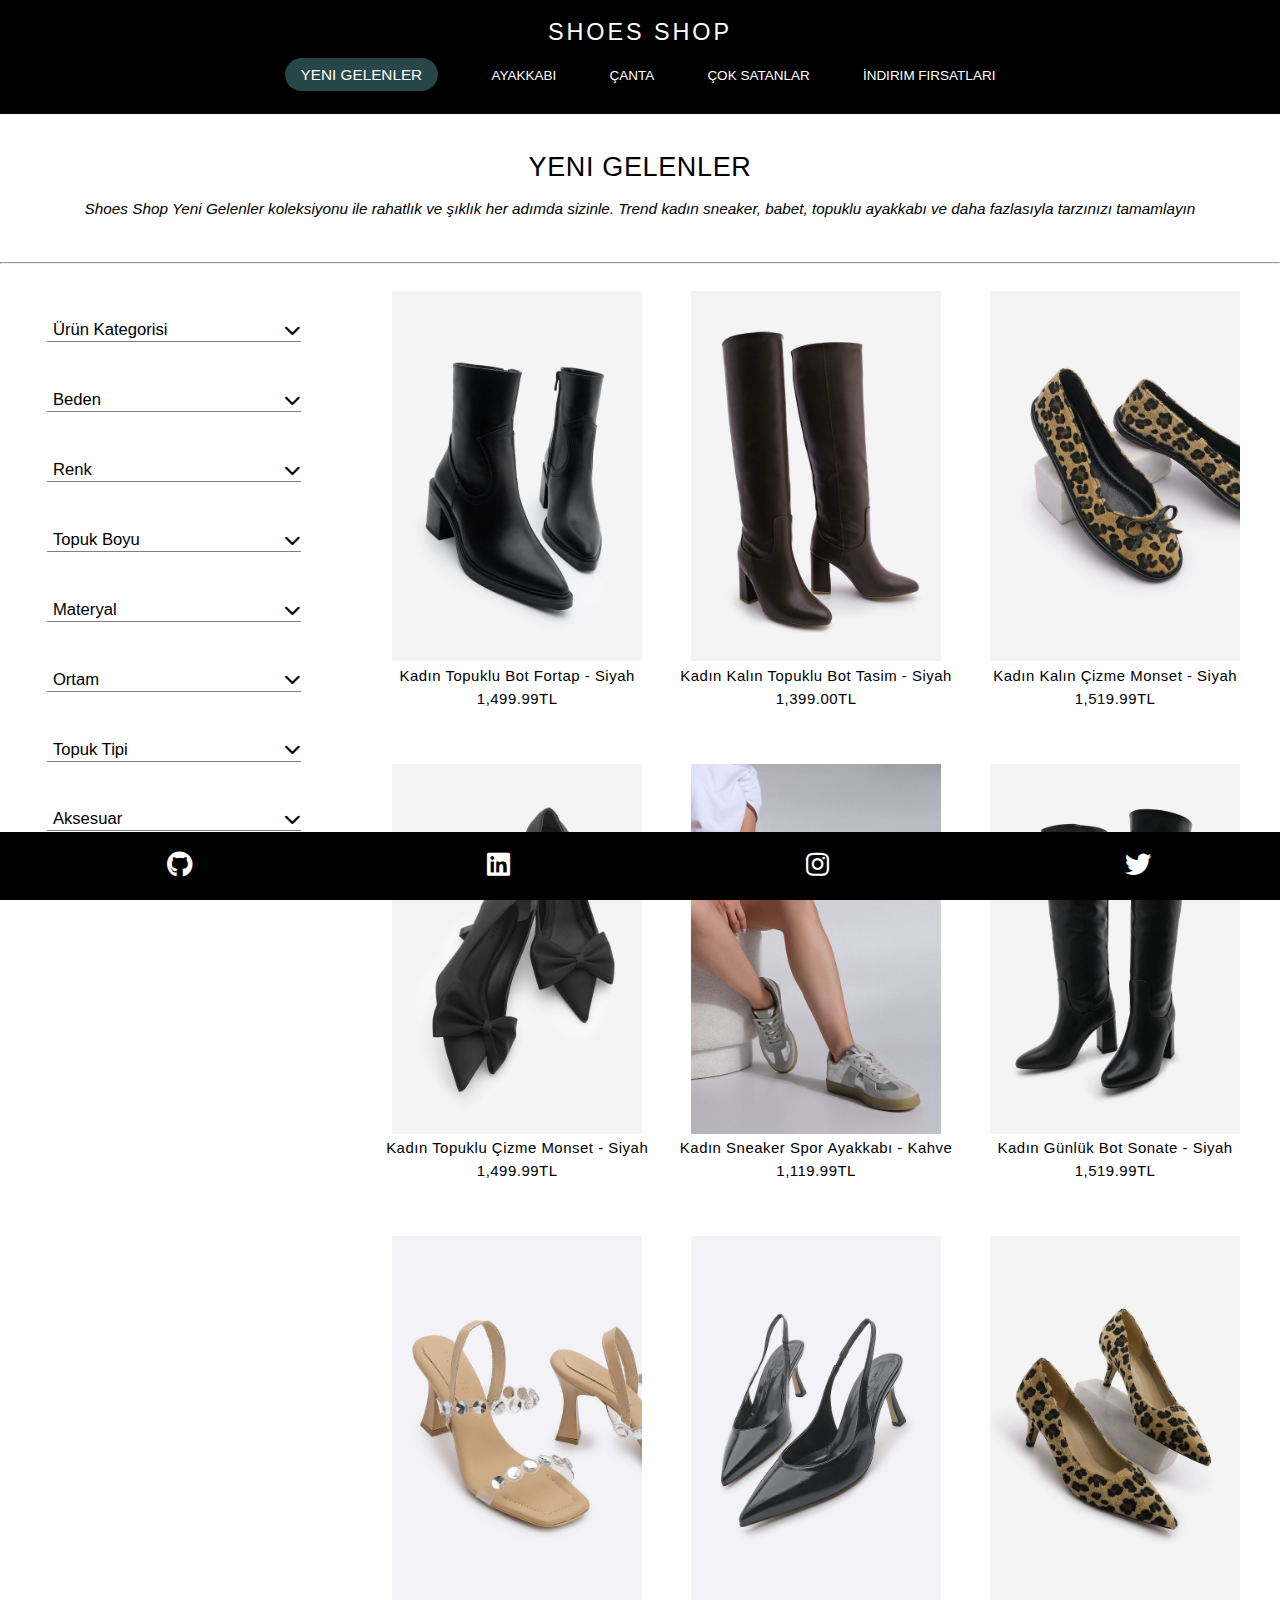
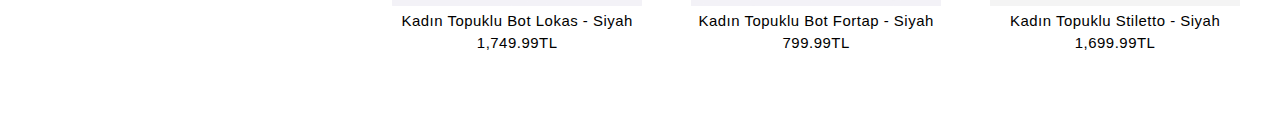
<file: index.html>
<!DOCTYPE html>
<html lang="en">

<head>
    <meta charset="UTF-8">
    <meta name="viewport" content="width=device-width, initial-scale=1.0">
    <link rel="stylesheet" href="style.css">
    <link rel="stylesheet" href="https://cdnjs.cloudflare.com/ajax/libs/font-awesome/6.4.0/css/all.min.css" />
    <title>Shoes Shop</title>
</head>


<body>
    <!-- başlık kısmı -->
    <header>
        <div id="title">
            <span class="shoesShop">
                Shoes Shop
            </span>
        </div>


        <!-- linkler -->
        <nav id="nav">
            <div class="nav-bar" style="width: 100%;">
                <p><a onclick="redirectPage(this)" class="link" href="index.html" data-title="Yeni Gelenler"
                        data-content=" Shoes Shop Yeni Gelenler koleksiyonu ile rahatlık ve şıklık her adımda sizinle. Trend
                        kadın sneaker, babet, topuklu ayakkabı ve daha fazlasıyla tarzınızı tamamlayın">Yeni
                        Gelenler</a></p>
                <p><a class="link" href="ayakkabi.html" data-title="Ayakkabı"
                        data-content="Shoes Shop Ayakkabı kategorisindeki tüm ürünlerle tarzınızı yansıtın. Kadınlar için trend, rahat ve şık seçenekler sunuyoruz. Her adımda fark yaratın!">Ayakkabı</a>
                </p>
                <p><a class="link" href="canta.html" data-title="Çanta"
                        data-content="Shoes Shop Çanta Koleksiyonu, kadınlar için şıklık ve işlevsellik sunar. Modern, geniş iç hacimli omuz ve el çantalarıyla tarzınızı tamamlayın.">Çanta</a>
                </p>
                <p><a class="link" href="cok-satanlar.html" data-title="Çok Satanlar"
                        data-content="Shoes Shop Çok Satanlar kategorisi ile stil sahibi ve rahat ayakkabıları keşfedin. En popüler modellerimizle modanın nabzını tutun, her adımda şıklık ve konforu yakalayın.">Çok
                        Satanlar</a></p>
                <p><a class="link" href="indirim-firsatlari.html" data-title="Indirim Fırsatları"
                        data-content="Shoes Shop İndirim Fırsatları ile modaya uygun ayakkabıları cazip fiyatlarla keşfedin. Şıklık ve konforu uygun fiyatlarla yakalayın">İndirim
                        Fırsatları</a></p>
            </div>
        </nav>
    </header>

    <!-- sayfa bilgileri -->
    <div id="info">
        <span class="getInfo">YENİ GELENLER</span>
        <p class="infoContent"><i> Shoes Shop Yeni Gelenler koleksiyonu ile rahatlık ve şıklık her adımda sizinle. Trend
                kadın sneaker, babet, topuklu ayakkabı ve daha fazlasıyla tarzınızı tamamlayın.</i></p>

    </div>

    <br>
    <hr>

    <!-- filtreleme -->
    <div class="filter">
        <div class="filterMenu">
            <button onclick="toggleDropdown('filterContent1')">Ürün Kategorisi <i style="cursor: pointer;"
                    class="fa-solid fa-chevron-down"></i></button>
            <div id="filterContent1" class="filter-content">
                <label>
                    <input type="radio" name="filter" value="option1">ABİYE AYAKKABI
                </label><br>
                <label>
                    <input type="radio" name="filter" value="option2">EL ÇANTASI
                </label><br>
                <label>
                    <input type="radio" name="filter" value="option3">GÜNLÜK ÇİZME
                </label><br>
                <label>
                    <input type="radio" name="filter" value="option4">GÜNLÜK BOT
                </label><br>
                <label>
                    <input type="radio" name="filter" value="option5">KAR TOPU
                </label><br>
                <label>
                    <input type="radio" name="filter" value="option6">TOPUKLU BOT
                </label><br>
            </div>
        </div>

        <div class="filterMenu">
            <button onclick="toggleDropdown('filterContent2')">Beden <i style="cursor: pointer;"
                    class="fa-solid fa-chevron-down"></i></button>
            <div id="filterContent2" class="filter-content">
                <label>
                    <input type="radio" name="filter" value="option1">35
                </label><br>
                <label>
                    <input type="radio" name="filter" value="option2">36
                </label><br>
                <label>
                    <input type="radio" name="filter" value="option3">37
                </label><br>
                <label>
                    <input type="radio" name="filter" value="option4">38
                </label><br>
                <label>
                    <input type="radio" name="filter" value="option5">39
                </label><br>
                <label>
                    <input type="radio" name="filter" value="option6">40
                </label><br>
            </div>
        </div>

        <div class="filterMenu">
            <button onclick="toggleDropdown('filterContent3')">Renk <i style="cursor: pointer;"
                    class="fa-solid fa-chevron-down"></i></button>
            <div id="filterContent3" class="filter-content">
                <label>
                    <input type="radio" name="filter" value="option1">SİYAH
                </label><br>
                <label>
                    <input type="radio" name="filter" value="option2">BEYAZ
                </label><br>
                <label>
                    <input type="radio" name="filter" value="option3">KIRMIZI
                </label><br>
                <label>
                    <input type="radio" name="filter" value="option4">KAHVE
                </label><br>
                <label>
                    <input type="radio" name="filter" value="option5">MAVİ
                </label><br>
                <label>
                    <input type="radio" name="filter" value="option6">MOR
                </label><br>
            </div>
        </div>

        <div class="filterMenu">
            <button onclick="toggleDropdown('filterContent4')">Topuk Boyu <i style="cursor: pointer;"
                    class="fa-solid fa-chevron-down"></i></button>
            <div id="filterContent4" class="filter-content">
                <label>
                    <input type="radio" name="filter" value="option1">1 cm
                </label><br>
                <label>
                    <input type="radio" name="filter" value="option2">2 cm
                </label><br>
                <label>
                    <input type="radio" name="filter" value="option3">3 cm
                </label><br>
                <label>
                    <input type="radio" name="filter" value="option4">4 cm
                </label><br>
                <label>
                    <input type="radio" name="filter" value="option5">7 cm
                </label><br>
                <label>
                    <input type="radio" name="filter" value="option6">12 cm
                </label><br>
            </div>
        </div>

        <div class="filterMenu">
            <button onclick="toggleDropdown('filterContent5')">Materyal <i style="cursor: pointer;"
                    class="fa-solid fa-chevron-down"></i></button>
            <div id="filterContent5" class="filter-content">
                <label>
                    <input type="radio" name="filter" value="option1">% 100 Deri
                </label><br>
                <label>
                    <input type="radio" name="filter" value="option2">Hasır
                </label><br>
                <label>
                    <input type="radio" name="filter" value="option3">Keten
                </label><br>
                <label>
                    <input type="radio" name="filter" value="option4">Poliüretan
                </label><br>
                <label>
                    <input type="radio" name="filter" value="option5">Tekstil
                </label><br>
            </div>
        </div>

        <div class="filterMenu">
            <button onclick="toggleDropdown('filterContent6')">Ortam <i style="cursor: pointer;"
                    class="fa-solid fa-chevron-down"></i></button>
            <div id="filterContent6" class="filter-content">
                <label>
                    <input type="radio" name="filter" value="option1">Parti
                </label><br>
                <label>
                    <input type="radio" name="filter" value="option2">Günlük
                </label><br>
                <label>
                    <input type="radio" name="filter" value="option4">Yürüyüş
                </label><br>
            </div>
        </div>

        <div class="filterMenu">
            <button onclick="toggleDropdown('filterContent7')">Topuk Tipi <i style="cursor: pointer;"
                    class="fa-solid fa-chevron-down"></i></button>
            <div id="filterContent7" class="filter-content">
                <label>
                    <input type="radio" name="filter" value="option1">Düz Topuk
                </label><br>
                <label>
                    <input type="radio" name="filter" value="option2">İnce Topuk
                </label><br>
                <label>
                    <input type="radio" name="filter" value="option3">Kalın Topuk
                </label><br>
                <label>
                    <input type="radio" name="filter" value="option4">Orta Topuk
                </label><br>
            </div>
        </div>
        <div class="filterMenu">
            <button onclick="toggleDropdown('filterContent8')">Aksesuar <i style="cursor: pointer;"
                    class="fa-solid fa-chevron-down"></i></button>
            <div id="filterContent8" class="filter-content">
                <label>
                    <input type="radio" name="filter" value="option1">Tokalı
                </label><br>
                <label>
                    <input type="radio" name="filter" value="option2">Tokasız
                </label><br>
            </div>
        </div>
    </div>

    <!-- ürünler -->
    <section id="products" class="products">

        <div class="product">
            <img class="image" style="width: 250px; height: 370px; "
                src="img/1.seçenek/marjin-kadin-dikis-detayli-yandan-fermuarli-topuklu-bot-fortap_1.jpg" alt="ürün1">
            <span class="pro-name">Kadın Topuklu Bot Fortap - Siyah</span>
            <span class="pro-price">1,499.99TL</span>
        </div>

        <div class="product">
            <img class="image" style="width: 250px; height: 370px; "
                src="img/2.seçenek/marjin-kadin-kalin-topuk-fermuarsiz-topuklu-bot-monset_1_9fc5d0cf-ed28-4226-a8c6-2acabb49b93b (1).jpg"
                alt="ürün1">

            <span class="pro-name">Kadın Kalın Topuklu Bot Tasim - Siyah</span>
            <span class="pro-price">1,399.00TL</span>
        </div>

        <div class="product">
            <img class="image" style="width: 250px; height: 370px; "
                src="img/3.seçenek/marjin-kadin-fiyonk-detayli-katlanabilir-babet-linsar_1_d740d358-479b-4ec4-abf9-6407b2b35b8a.jpg"
                alt="ürün1">
            <span class="pro-name">Kadın Kalın Çizme Monset - Siyah</span>
            <span class="pro-price">1,519.99TL</span>
        </div>

        <div class="product">
            <img class="image" style="width: 250px; height: 370px; " src="img/4.seçenek/3703667064145-1.jpg"
                alt="ürün1">

            <span class="pro-name">Kadın Topuklu Çizme Monset - Siyah</span>
            <span class="pro-price">1,499.99TL</span>
        </div>

        <div class="product">
            <img class="image" style="width: 250px; height: 370px; "
                src="img/5.seçenek/marjin-kadin-sneaker-kontrast-tabanli-retro-spor-ayakkabi-lorves_2.jpg" alt="ürün1">
            <span class="pro-name">Kadın Sneaker Spor Ayakkabı - Kahve</span>
            <span class="pro-price">1,119.99TL</span>
        </div>

        <div class="product">
            <img class="image" style="width: 250px; height: 370px; "
                src="img/6.seçenek/marjin-kadin-kalin-topuk-fermuarsiz-topuklu-bot-monset_1.jpg" alt="ürün1">
            <span class="pro-name">Kadın Günlük Bot Sonate - Siyah</span>
            <span class="pro-price">1,519.99TL</span>
        </div>

        <div class="product">
            <img class="image" style="width: 250px; height: 370px; "
                src="img/7.seçenek/marjin-kadin-kut-burunlu-tasli-bantli-abiye-topuklu-ayakkabi-pakra_1_724f42b8-03fd-434a-834b-5e1ea471a3ac.jpg"
                alt="ürün1">
            <span class="pro-name">Kadın Topuklu Bot Lokas - Siyah</span>
            <span class="pro-price">1,749.99TL</span>
        </div>

        <div class="product">
            <img class="image" style="width: 250px; height: 370px; "
                src="img/8.seçenek/marjin-kadin-sivri-burun-arkasi-acik-topuklu-stiletto-kavter_1_8d7cd2a5-d8e9-4796-8c7d-aaeaf1b8f31c.jpg"
                alt="ürün1">
            <span class="pro-name">Kadın Topuklu Bot Fortap - Siyah</span>
            <span class="pro-price">799.99TL</span>
        </div>

        <div class="product">
            <img class="image" style="width: 250px; height: 370px; "
                src="img/9.seçenek/524533-kadin-stiletto-topuklu-ayakkabi-loresta-leopar-renk-marjin-kadin-stiletto-sivri-burun-ince-topuklu-ayakkabi-loresta-1.jpg">
            <span class="pro-name">Kadın Topuklu Stiletto - Siyah</span>
            <span class="pro-price">1,699.99TL</span>
        </div>


    </section>

    <footer class="footer">
        <span class="social">
            <a href="#"><i class="fa-brands fa-github"></i></a>
        </span>
        <span class="social">
            <a href="#"><i class="fa-brands fa-linkedin"></i></a>
        </span>
        <span class="social">
            <a href="#"><i class="fa-brands fa-instagram"></i></a>
        </span>
        <span class="social">
            <a href="#"><i class="fa-brands fa-twitter"></i></a>
        </span>
    </footer>




    <script src=" index.js">
    </script>
</body>

</html>
</file>
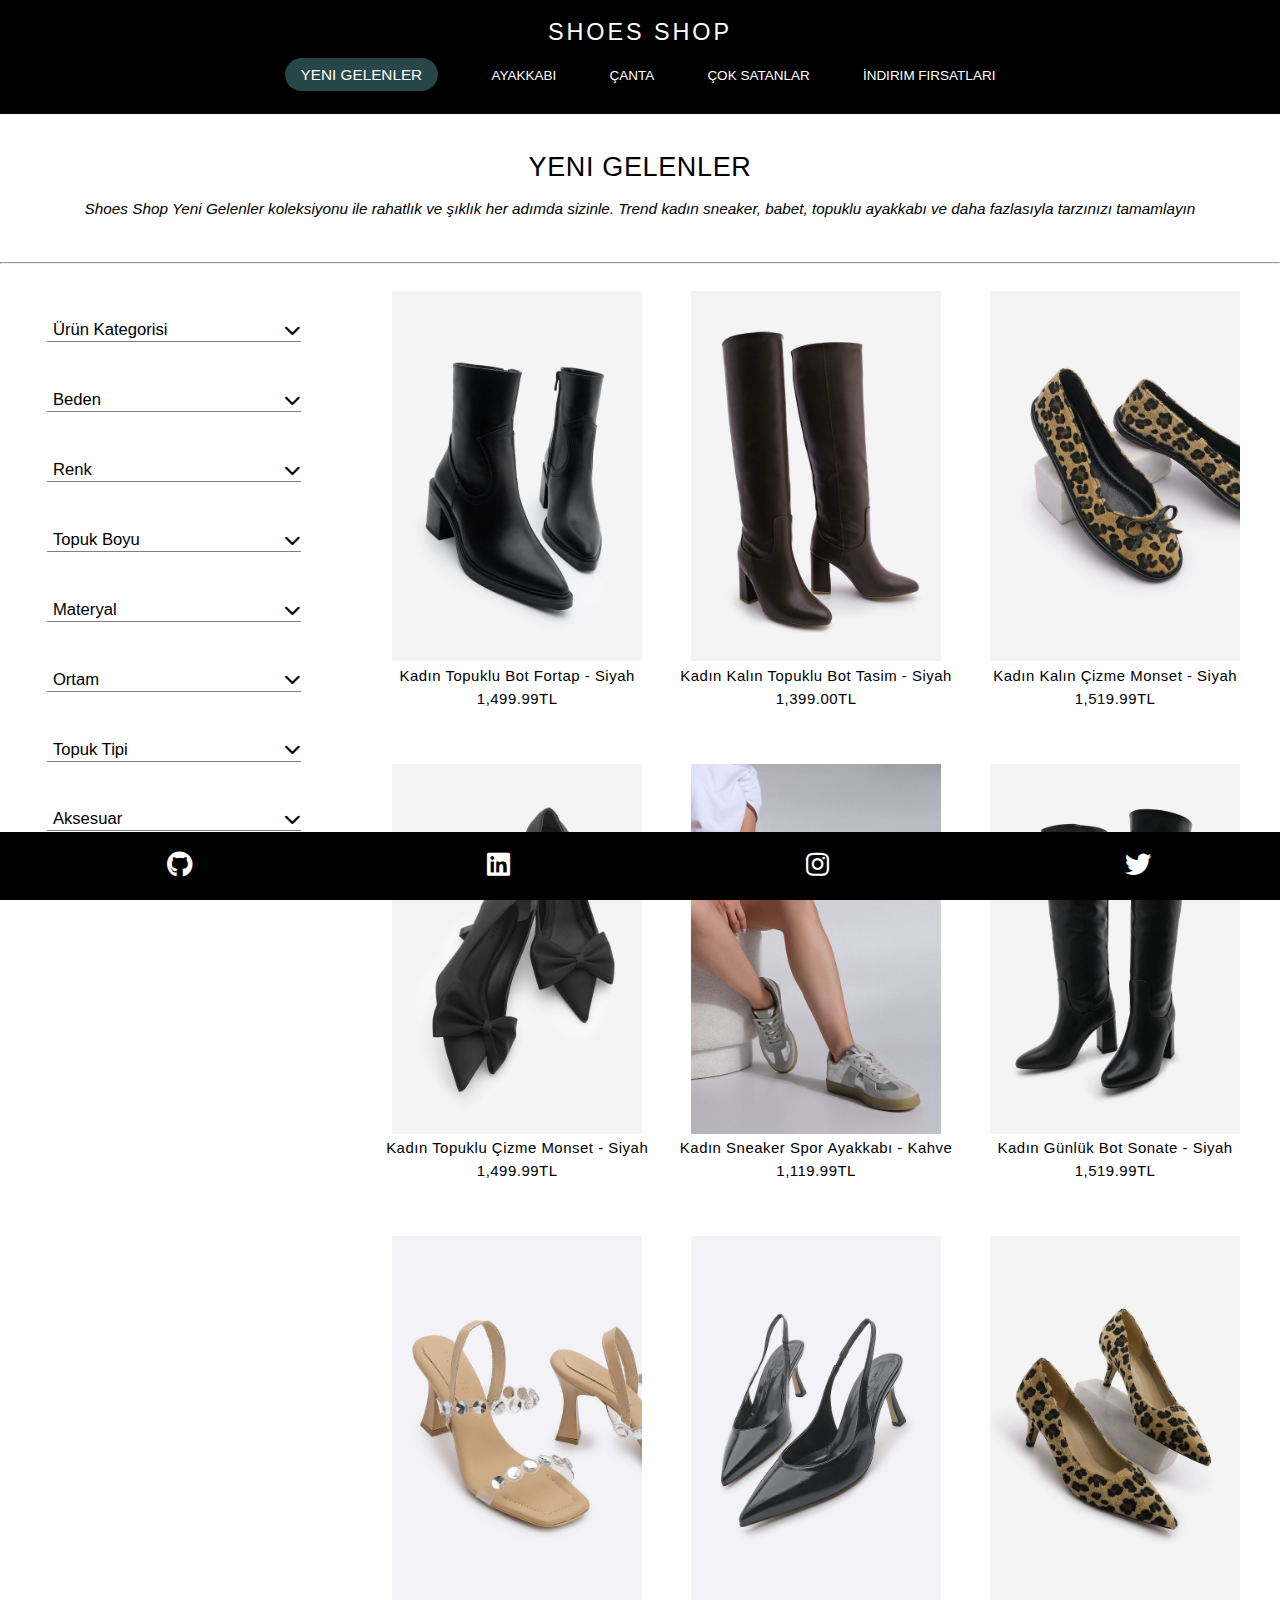
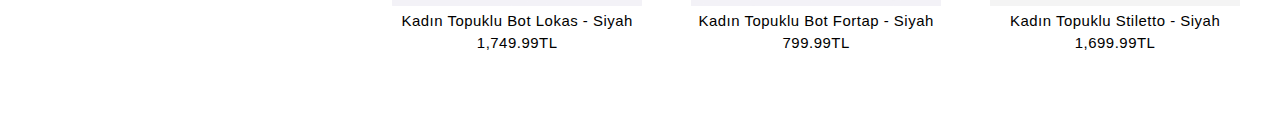
<file: ayakkabi.html>
<!DOCTYPE html>
<html lang="en">

<head>
    <meta charset="UTF-8">
    <meta name="viewport" content="width=device-width, initial-scale=1.0">
    <link rel="stylesheet" href="style.css">
    <link rel="stylesheet" href="https://cdnjs.cloudflare.com/ajax/libs/font-awesome/6.4.0/css/all.min.css" />
    <title>Shoes Shop</title>
</head>


<body>
    <!-- başlık kısmı -->
    <header>
        <div id="title">
            <span class="shoesShop">
                Shoes Shop
            </span>
        </div>


        <!-- linkler -->
        <nav id="nav">
            <div class="nav-bar" style="width: 100%;">
                <p><a class="link" href="index.html" data-title="Yeni Gelenler" data-content=" Shoes Shop Yeni Gelenler koleksiyonu ile rahatlık ve şıklık her adımda sizinle. Trend
                        kadın sneaker, babet, topuklu ayakkabı ve daha fazlasıyla tarzınızı tamamlayın">Yeni
                        Gelenler</a></p>
                <p><a onclick="redirectPage(this)" return="false" class="link" href="ayakkabi.html"
                        data-title="Ayakkabı"
                        data-content="Shoes Shop Ayakkabı kategorisindeki tüm ürünlerle tarzınızı yansıtın. Kadınlar için trend, rahat ve şık seçenekler sunuyoruz. Her adımda fark yaratın!">Ayakkabı</a>
                </p>
                <p><a class="link" href="canta.html" data-title="Çanta"
                        data-content="Shoes Shop Çanta Koleksiyonu, kadınlar için şıklık ve işlevsellik sunar. Modern, geniş iç hacimli omuz ve el çantalarıyla tarzınızı tamamlayın.">Çanta</a>
                </p>
                <p><a class="link" href="cok-satanlar.html" data-title="Çok Satanlar"
                        data-content="Shoes Shop Çok Satanlar kategorisi ile stil sahibi ve rahat ayakkabıları keşfedin. En popüler modellerimizle modanın nabzını tutun, her adımda şıklık ve konforu yakalayın.">Çok
                        Satanlar</a></p>
                <p><a class="link" href="indirim-firsatlari.html" data-title="Indirim Fırsatları"
                        data-content="Shoes Shop İndirim Fırsatları ile modaya uygun ayakkabıları cazip fiyatlarla keşfedin. Şıklık ve konforu uygun fiyatlarla yakalayın">İndirim
                        Fırsatları</a></p>
            </div>
        </nav>
    </header>

    <!-- sayfa bilgileri -->
    <div id="info">
        <span class="getInfo">YENİ GELENLER</span>
        <p class="infoContent"><i> Shoes Shop Yeni Gelenler koleksiyonu ile rahatlık ve şıklık her adımda sizinle. Trend
                kadın sneaker, babet, topuklu ayakkabı ve daha fazlasıyla tarzınızı tamamlayın.</i></p>

    </div>

    <br>
    <hr>

    <!-- filtreleme -->
    <div class="filter">
        <div class="filterMenu">
            <button onclick="toggleDropdown('filterContent1')">Ürün Kategorisi <i style="cursor: pointer;"
                    class="fa-solid fa-chevron-down"></i></button>
            <div id="filterContent1" class="filter-content">
                <label>
                    <input type="radio" name="filter" value="option1">ABİYE AYAKKABI
                </label><br>
                <label>
                    <input type="radio" name="filter" value="option2">EL ÇANTASI
                </label><br>
                <label>
                    <input type="radio" name="filter" value="option3">GÜNLÜK ÇİZME
                </label><br>
                <label>
                    <input type="radio" name="filter" value="option4">GÜNLÜK BOT
                </label><br>
                <label>
                    <input type="radio" name="filter" value="option5">KAR TOPU
                </label><br>
                <label>
                    <input type="radio" name="filter" value="option6">TOPUKLU BOT
                </label><br>
            </div>
        </div>

        <div class="filterMenu">
            <button onclick="toggleDropdown('filterContent2')">Beden <i style="cursor: pointer;"
                    class="fa-solid fa-chevron-down"></i></button>
            <div id="filterContent2" class="filter-content">
                <label>
                    <input type="radio" name="filter" value="option1">35
                </label><br>
                <label>
                    <input type="radio" name="filter" value="option2">36
                </label><br>
                <label>
                    <input type="radio" name="filter" value="option3">37
                </label><br>
                <label>
                    <input type="radio" name="filter" value="option4">38
                </label><br>
                <label>
                    <input type="radio" name="filter" value="option5">39
                </label><br>
                <label>
                    <input type="radio" name="filter" value="option6">40
                </label><br>
            </div>
        </div>

        <div class="filterMenu">
            <button onclick="toggleDropdown('filterContent3')">Renk <i style="cursor: pointer;"
                    class="fa-solid fa-chevron-down"></i></button>
            <div id="filterContent3" class="filter-content">
                <label>
                    <input type="radio" name="filter" value="option1">SİYAH
                </label><br>
                <label>
                    <input type="radio" name="filter" value="option2">BEYAZ
                </label><br>
                <label>
                    <input type="radio" name="filter" value="option3">KIRMIZI
                </label><br>
                <label>
                    <input type="radio" name="filter" value="option4">KAHVE
                </label><br>
                <label>
                    <input type="radio" name="filter" value="option5">MAVİ
                </label><br>
                <label>
                    <input type="radio" name="filter" value="option6">MOR
                </label><br>
            </div>
        </div>

        <div class="filterMenu">
            <button onclick="toggleDropdown('filterContent4')">Topuk Boyu <i style="cursor: pointer;"
                    class="fa-solid fa-chevron-down"></i></button>
            <div id="filterContent4" class="filter-content">
                <label>
                    <input type="radio" name="filter" value="option1">1 cm
                </label><br>
                <label>
                    <input type="radio" name="filter" value="option2">2 cm
                </label><br>
                <label>
                    <input type="radio" name="filter" value="option3">3 cm
                </label><br>
                <label>
                    <input type="radio" name="filter" value="option4">4 cm
                </label><br>
                <label>
                    <input type="radio" name="filter" value="option5">7 cm
                </label><br>
                <label>
                    <input type="radio" name="filter" value="option6">12 cm
                </label><br>
            </div>
        </div>

        <div class="filterMenu">
            <button onclick="toggleDropdown('filterContent5')">Materyal <i style="cursor: pointer;"
                    class="fa-solid fa-chevron-down"></i></button>
            <div id="filterContent5" class="filter-content">
                <label>
                    <input type="radio" name="filter" value="option1">% 100 Deri
                </label><br>
                <label>
                    <input type="radio" name="filter" value="option2">Hasır
                </label><br>
                <label>
                    <input type="radio" name="filter" value="option3">Keten
                </label><br>
                <label>
                    <input type="radio" name="filter" value="option4">Poliüretan
                </label><br>
                <label>
                    <input type="radio" name="filter" value="option5">Tekstil
                </label><br>
            </div>
        </div>

        <div class="filterMenu">
            <button onclick="toggleDropdown('filterContent6')">Ortam <i style="cursor: pointer;"
                    class="fa-solid fa-chevron-down"></i></button>
            <div id="filterContent6" class="filter-content">
                <label>
                    <input type="radio" name="filter" value="option1">Parti
                </label><br>
                <label>
                    <input type="radio" name="filter" value="option2">Günlük
                </label><br>
                <label>
                    <input type="radio" name="filter" value="option4">Yürüyüş
                </label><br>
            </div>
        </div>

        <div class="filterMenu">
            <button onclick="toggleDropdown('filterContent7')">Topuk Tipi <i style="cursor: pointer;"
                    class="fa-solid fa-chevron-down"></i></button>
            <div id="filterContent7" class="filter-content">
                <label>
                    <input type="radio" name="filter" value="option1">Düz Topuk
                </label><br>
                <label>
                    <input type="radio" name="filter" value="option2">İnce Topuk
                </label><br>
                <label>
                    <input type="radio" name="filter" value="option3">Kalın Topuk
                </label><br>
                <label>
                    <input type="radio" name="filter" value="option4">Orta Topuk
                </label><br>
            </div>
        </div>
        <div class="filterMenu">
            <button onclick="toggleDropdown('filterContent8')">Aksesuar <i style="cursor: pointer;"
                    class="fa-solid fa-chevron-down"></i></button>
            <div id="filterContent8" class="filter-content">
                <label>
                    <input type="radio" name="filter" value="option1">Tokalı
                </label><br>
                <label>
                    <input type="radio" name="filter" value="option2">Tokasız
                </label><br>
            </div>
        </div>
    </div>


    <section id="products" class="products">

        <div class="product">
            <img class="image" style="width: 250px; height: 370px; " src="img/zara.jpg" alt="ürün1">
            <span class="pro-name">Kadın Topuklu Bot Fortap - Siyah</span>
            <span class="pro-price">1,499.99TL</span>
        </div>

        <div class="product">
            <img class="image" style="width: 250px; height: 370px; " src="img/zara1.jpg" alt="ürün1">
            <span class="pro-name">Kadın Topuklu Bot Fortap - Siyah</span>
            <span class="pro-price">1,499.99TL</span>
        </div>

        <div class="product">
            <img class="image" style="width: 250px; height: 370px; " src="img/11.jpg" alt="ürün1">
            <span class="pro-name">Kadın Topuklu Bot Fortap - Siyah</span>
            <span class="pro-price">1,499.99TL</span>
        </div>

        <div class="product">
            <img class="image" style="width: 250px; height: 370px; " src="img/22.jpg" alt="ürün1">
            <span class="pro-name">Kadın Topuklu Bot Fortap - Siyah</span>
            <span class="pro-price">1,499.99TL</span>
        </div>

        <div class="product">
            <img class="image" style="width: 250px; height: 370px; " src="img/ayakkabi1.jpg" alt="ürün1">
            <span class="pro-name">Kadın Topuklu Bot Fortap - Siyah</span>
            <span class="pro-price">1,499.99TL</span>
        </div>

        <div class="product">
            <img class="image" style="width: 250px; height: 370px; " src="img/aykkabi2.jpg" alt="ürün1">
            <span class="pro-name">Kadın Topuklu Bot Fortap - Siyah</span>
            <span class="pro-price">1,499.99TL</span>
        </div>
    </section>


    <footer class="footer">
        <span class="social">
            <a href="#"><i class="fa-brands fa-github"></i></a>
        </span>
        <span class="social">
            <a href="#"><i class="fa-brands fa-linkedin"></i></a>
        </span>
        <span class="social">
            <a href="#"><i class="fa-brands fa-instagram"></i></a>
        </span>
        <span class="social">
            <a href="#"><i class="fa-brands fa-twitter"></i></a>
        </span>
    </footer>


    <script src="index.js"></script>
</body>


</html>
</file>
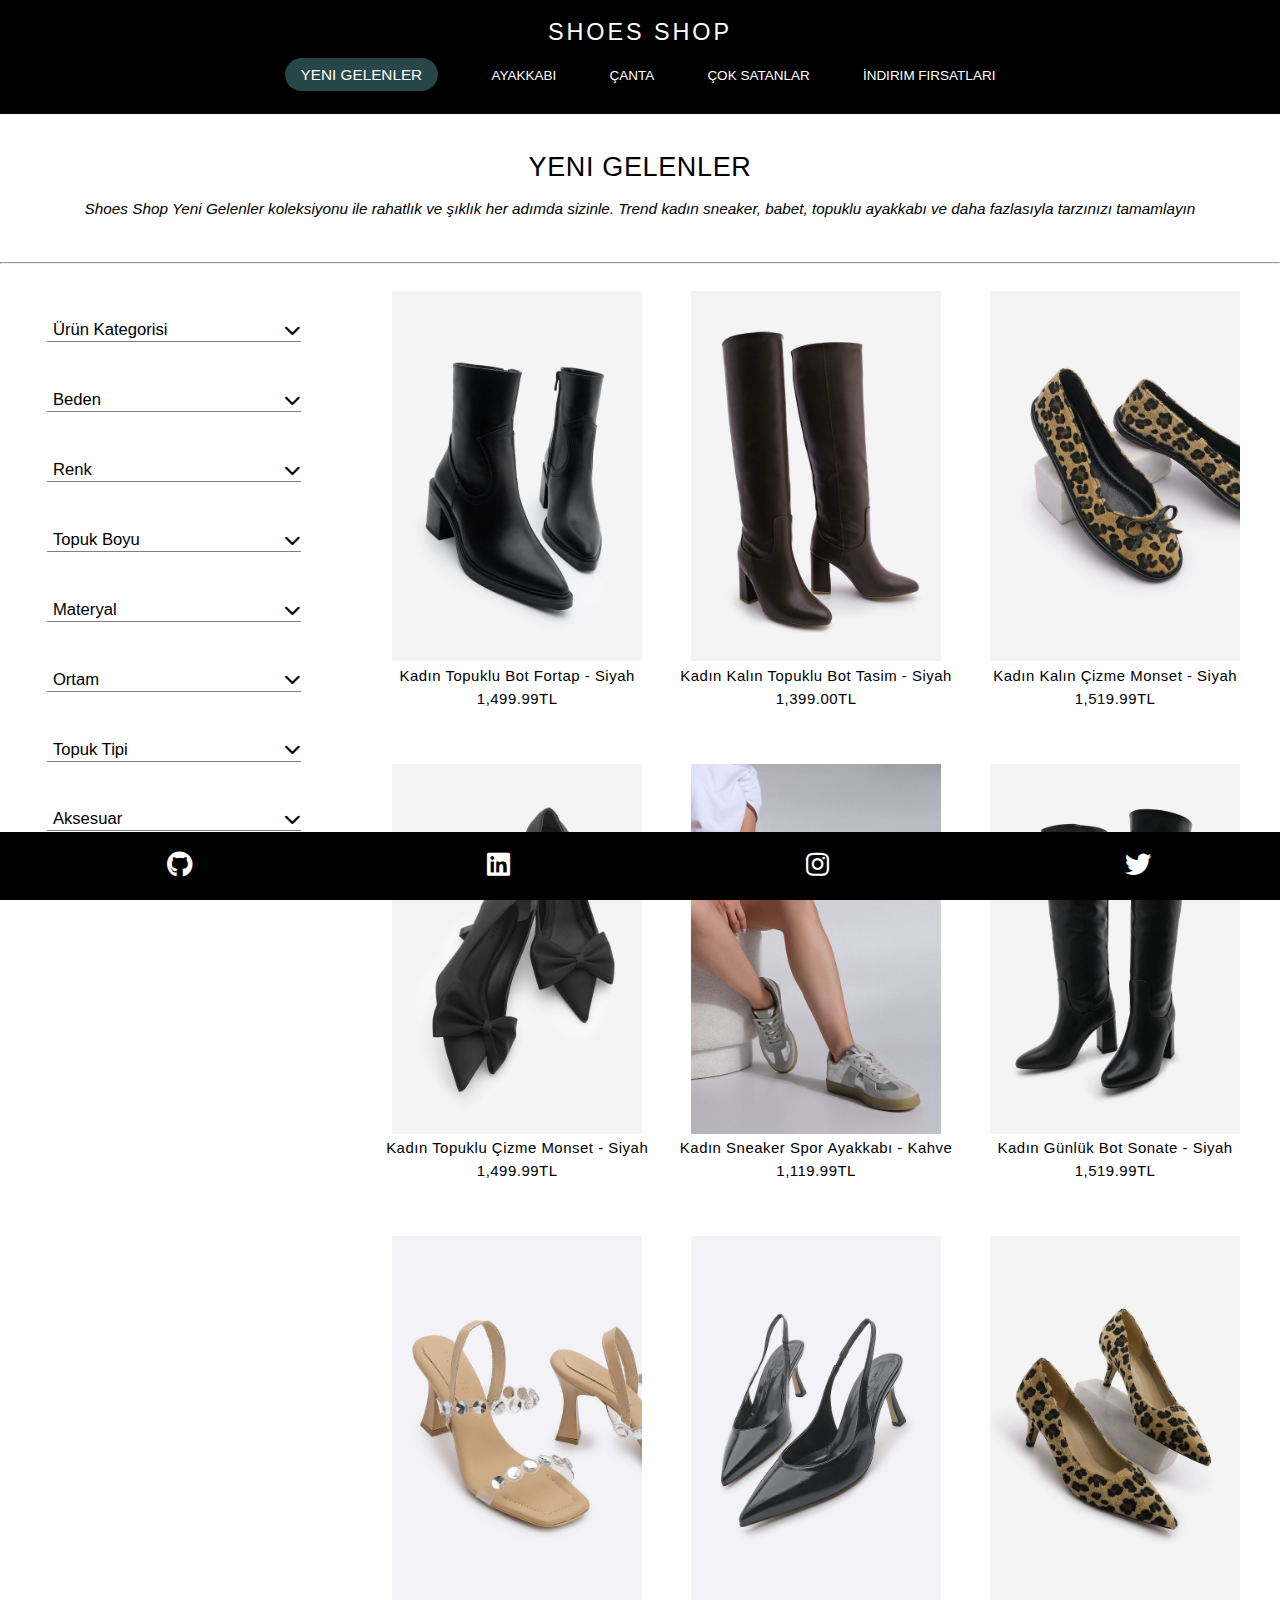
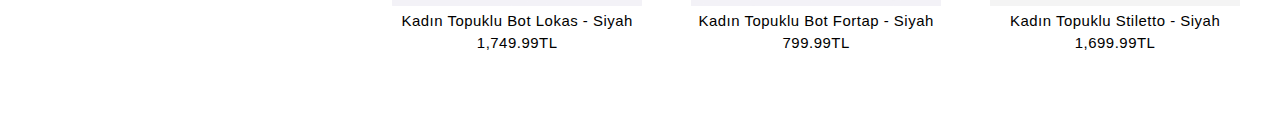
<file: canta.html>
<!DOCTYPE html>
<html lang="en">

<head>
    <meta charset="UTF-8">
    <meta name="viewport" content="width=device-width, initial-scale=1.0">
    <link rel="stylesheet" href="style.css">
    <link rel="stylesheet" href="https://cdnjs.cloudflare.com/ajax/libs/font-awesome/6.4.0/css/all.min.css" />
    <title>Shoes Shop</title>
</head>


<body>
    <!-- başlık kısmı -->
    <header>
        <div id="title">
            <span class="shoesShop">
                Shoes Shop
            </span>
        </div>


        <!-- linkler -->
        <nav id="nav">
            <div class="nav-bar" style="width: 100%;">
                <p><a class="link" href="index.html" data-title="Yeni Gelenler" data-content=" Shoes Shop Yeni Gelenler koleksiyonu ile rahatlık ve şıklık her adımda sizinle. Trend
                        kadın sneaker, babet, topuklu ayakkabı ve daha fazlasıyla tarzınızı tamamlayın">Yeni
                        Gelenler</a></p>
                <p><a class="link" href="ayakkabi.html" data-title="Ayakkabı"
                        data-content="Shoes Shop Ayakkabı kategorisindeki tüm ürünlerle tarzınızı yansıtın. Kadınlar için trend, rahat ve şık seçenekler sunuyoruz. Her adımda fark yaratın!">Ayakkabı</a>
                </p>
                <p><a onclick="redirectPage(this)" return="false" class="link" href="canta.html" data-title="Çanta"
                        data-content="Shoes Shop Çanta Koleksiyonu, kadınlar için şıklık ve işlevsellik sunar. Modern, geniş iç hacimli omuz ve el çantalarıyla tarzınızı tamamlayın.">Çanta</a>
                </p>
                <p><a class="link" href="cok-satanlar.html" data-title="Çok Satanlar"
                        data-content="Shoes Shop Çok Satanlar kategorisi ile stil sahibi ve rahat ayakkabıları keşfedin. En popüler modellerimizle modanın nabzını tutun, her adımda şıklık ve konforu yakalayın.">Çok
                        Satanlar</a></p>
                <p><a class="link" href="indirim-firsatlari.html" data-title="Indirim Fırsatları"
                        data-content="Shoes Shop İndirim Fırsatları ile modaya uygun ayakkabıları cazip fiyatlarla keşfedin. Şıklık ve konforu uygun fiyatlarla yakalayın">İndirim
                        Fırsatları</a></p>
            </div>
        </nav>
    </header>

    <!-- sayfa bilgileri -->
    <div id="info">
        <span class="getInfo">YENİ GELENLER</span>
        <p class="infoContent"><i> Shoes Shop Yeni Gelenler koleksiyonu ile rahatlık ve şıklık her adımda sizinle. Trend
                kadın sneaker, babet, topuklu ayakkabı ve daha fazlasıyla tarzınızı tamamlayın.</i></p>

    </div>

    <br>
    <hr>

    <!-- filtreleme -->
    <div class="filter">
        <div class="filterMenu">
            <button onclick="toggleDropdown('filterContent1')">Ürün Kategorisi <i style="cursor: pointer;"
                    class="fa-solid fa-chevron-down"></i></button>
            <div id="filterContent1" class="filter-content">
                <label>
                    <input type="radio" name="filter" value="option1">ABİYE AYAKKABI
                </label><br>
                <label>
                    <input type="radio" name="filter" value="option2">EL ÇANTASI
                </label><br>
                <label>
                    <input type="radio" name="filter" value="option3">GÜNLÜK ÇİZME
                </label><br>
                <label>
                    <input type="radio" name="filter" value="option4">GÜNLÜK BOT
                </label><br>
                <label>
                    <input type="radio" name="filter" value="option5">KAR TOPU
                </label><br>
                <label>
                    <input type="radio" name="filter" value="option6">TOPUKLU BOT
                </label><br>
            </div>
        </div>

        <div class="filterMenu">
            <button onclick="toggleDropdown('filterContent2')">Beden <i style="cursor: pointer;"
                    class="fa-solid fa-chevron-down"></i></button>
            <div id="filterContent2" class="filter-content">
                <label>
                    <input type="radio" name="filter" value="option1">35
                </label><br>
                <label>
                    <input type="radio" name="filter" value="option2">36
                </label><br>
                <label>
                    <input type="radio" name="filter" value="option3">37
                </label><br>
                <label>
                    <input type="radio" name="filter" value="option4">38
                </label><br>
                <label>
                    <input type="radio" name="filter" value="option5">39
                </label><br>
                <label>
                    <input type="radio" name="filter" value="option6">40
                </label><br>
            </div>
        </div>

        <div class="filterMenu">
            <button onclick="toggleDropdown('filterContent3')">Renk <i style="cursor: pointer;"
                    class="fa-solid fa-chevron-down"></i></button>
            <div id="filterContent3" class="filter-content">
                <label>
                    <input type="radio" name="filter" value="option1">SİYAH
                </label><br>
                <label>
                    <input type="radio" name="filter" value="option2">BEYAZ
                </label><br>
                <label>
                    <input type="radio" name="filter" value="option3">KIRMIZI
                </label><br>
                <label>
                    <input type="radio" name="filter" value="option4">KAHVE
                </label><br>
                <label>
                    <input type="radio" name="filter" value="option5">MAVİ
                </label><br>
                <label>
                    <input type="radio" name="filter" value="option6">MOR
                </label><br>
            </div>
        </div>

        <div class="filterMenu">
            <button onclick="toggleDropdown('filterContent4')">Topuk Boyu <i style="cursor: pointer;"
                    class="fa-solid fa-chevron-down"></i></button>
            <div id="filterContent4" class="filter-content">
                <label>
                    <input type="radio" name="filter" value="option1">1 cm
                </label><br>
                <label>
                    <input type="radio" name="filter" value="option2">2 cm
                </label><br>
                <label>
                    <input type="radio" name="filter" value="option3">3 cm
                </label><br>
                <label>
                    <input type="radio" name="filter" value="option4">4 cm
                </label><br>
                <label>
                    <input type="radio" name="filter" value="option5">7 cm
                </label><br>
                <label>
                    <input type="radio" name="filter" value="option6">12 cm
                </label><br>
            </div>
        </div>

        <div class="filterMenu">
            <button onclick="toggleDropdown('filterContent5')">Materyal <i style="cursor: pointer;"
                    class="fa-solid fa-chevron-down"></i></button>
            <div id="filterContent5" class="filter-content">
                <label>
                    <input type="radio" name="filter" value="option1">% 100 Deri
                </label><br>
                <label>
                    <input type="radio" name="filter" value="option2">Hasır
                </label><br>
                <label>
                    <input type="radio" name="filter" value="option3">Keten
                </label><br>
                <label>
                    <input type="radio" name="filter" value="option4">Poliüretan
                </label><br>
                <label>
                    <input type="radio" name="filter" value="option5">Tekstil
                </label><br>
            </div>
        </div>

        <div class="filterMenu">
            <button onclick="toggleDropdown('filterContent6')">Ortam <i style="cursor: pointer;"
                    class="fa-solid fa-chevron-down"></i></button>
            <div id="filterContent6" class="filter-content">
                <label>
                    <input type="radio" name="filter" value="option1">Parti
                </label><br>
                <label>
                    <input type="radio" name="filter" value="option2">Günlük
                </label><br>
                <label>
                    <input type="radio" name="filter" value="option4">Yürüyüş
                </label><br>
            </div>
        </div>

        <div class="filterMenu">
            <button onclick="toggleDropdown('filterContent7')">Topuk Tipi <i style="cursor: pointer;"
                    class="fa-solid fa-chevron-down"></i></button>
            <div id="filterContent7" class="filter-content">
                <label>
                    <input type="radio" name="filter" value="option1">Düz Topuk
                </label><br>
                <label>
                    <input type="radio" name="filter" value="option2">İnce Topuk
                </label><br>
                <label>
                    <input type="radio" name="filter" value="option3">Kalın Topuk
                </label><br>
                <label>
                    <input type="radio" name="filter" value="option4">Orta Topuk
                </label><br>
            </div>
        </div>
        <div class="filterMenu">
            <button onclick="toggleDropdown('filterContent8')">Aksesuar <i style="cursor: pointer;"
                    class="fa-solid fa-chevron-down"></i></button>
            <div id="filterContent8" class="filter-content">
                <label>
                    <input type="radio" name="filter" value="option1">Tokalı
                </label><br>
                <label>
                    <input type="radio" name="filter" value="option2">Tokasız
                </label><br>
            </div>
        </div>
    </div>

    <section id="products" class="products">

        <div class="product">
            <img class="image" style="width: 250px; height: 370px; " src="img/cantaa.jpg" alt="ürün1">
            <span class="pro-name">Kadın Topuklu Bot Fortap - Siyah</span>
            <span class="pro-price">1,499.99TL</span>
        </div>


        <div class="product">
            <img class="image" style="width: 250px; height: 370px; "
                src="img/marjin-kadin-ayarlanabilir-askili-gold-zincir-detayli-el_omuz-cantasi-lentas_2.jpg"
                alt="ürün1">
            <span class="pro-name">Kadın Topuklu Bot Fortap - Siyah</span>
            <span class="pro-price">1,499.99TL</span>
        </div>
        <div class="product">
            <img class="image" style="width: 250px; height: 370px; "
                src="img/1arlanabilir-askili-omuz-cantasi-toplez_1_cb1450c0-dbde-4b63-bdee-a1601f5bd77e.jpg"
                alt="ürün1">
            <span class="pro-name">Kadın Topuklu Bot Fortap - Siyah</span>
            <span class="pro-price">1,499.99TL</span>
        </div>
        <div class="product">
            <img class="image" style="width: 250px; height: 370px; "
                src="img/2marjin-kadin-altin-renkli-gold-zincirli-omuz-cantasi-delbin_2_e8ce6114-4693-4e7b-b0d7-006ea0708a26.jpg"
                alt="ürün1">
            <span class="pro-name">Kadın Topuklu Bot Fortap - Siyah</span>
            <span class="pro-price">1,499.99TL</span>
        </div>

        <div class="product">
            <img class="image" style="width: 250px; height: 370px; " src="img/canta11.jpg" alt="ürün1">
            <span class="pro-name">Kadın Topuklu Bot Fortap - Siyah</span>
            <span class="pro-price">1,499.99TL</span>
        </div>

        <div class="product">
            <img class="image" style="width: 250px; height: 370px; " src="img/canta22.jpg" alt="ürün1">
            <span class="pro-name">Kadın Topuklu Bot Fortap - Siyah</span>
            <span class="pro-price">1,499.99TL</span>
        </div>
    </section>


    <footer class="footer">
        <span class="social">
            <a href="#"><i class="fa-brands fa-github"></i></a>
        </span>
        <span class="social">
            <a href="#"><i class="fa-brands fa-linkedin"></i></a>
        </span>
        <span class="social">
            <a href="#"><i class="fa-brands fa-instagram"></i></a>
        </span>
        <span class="social">
            <a href="#"><i class="fa-brands fa-twitter"></i></a>
        </span>
    </footer>



    <script src="index.js"></script>
</body>


</html>
</file>
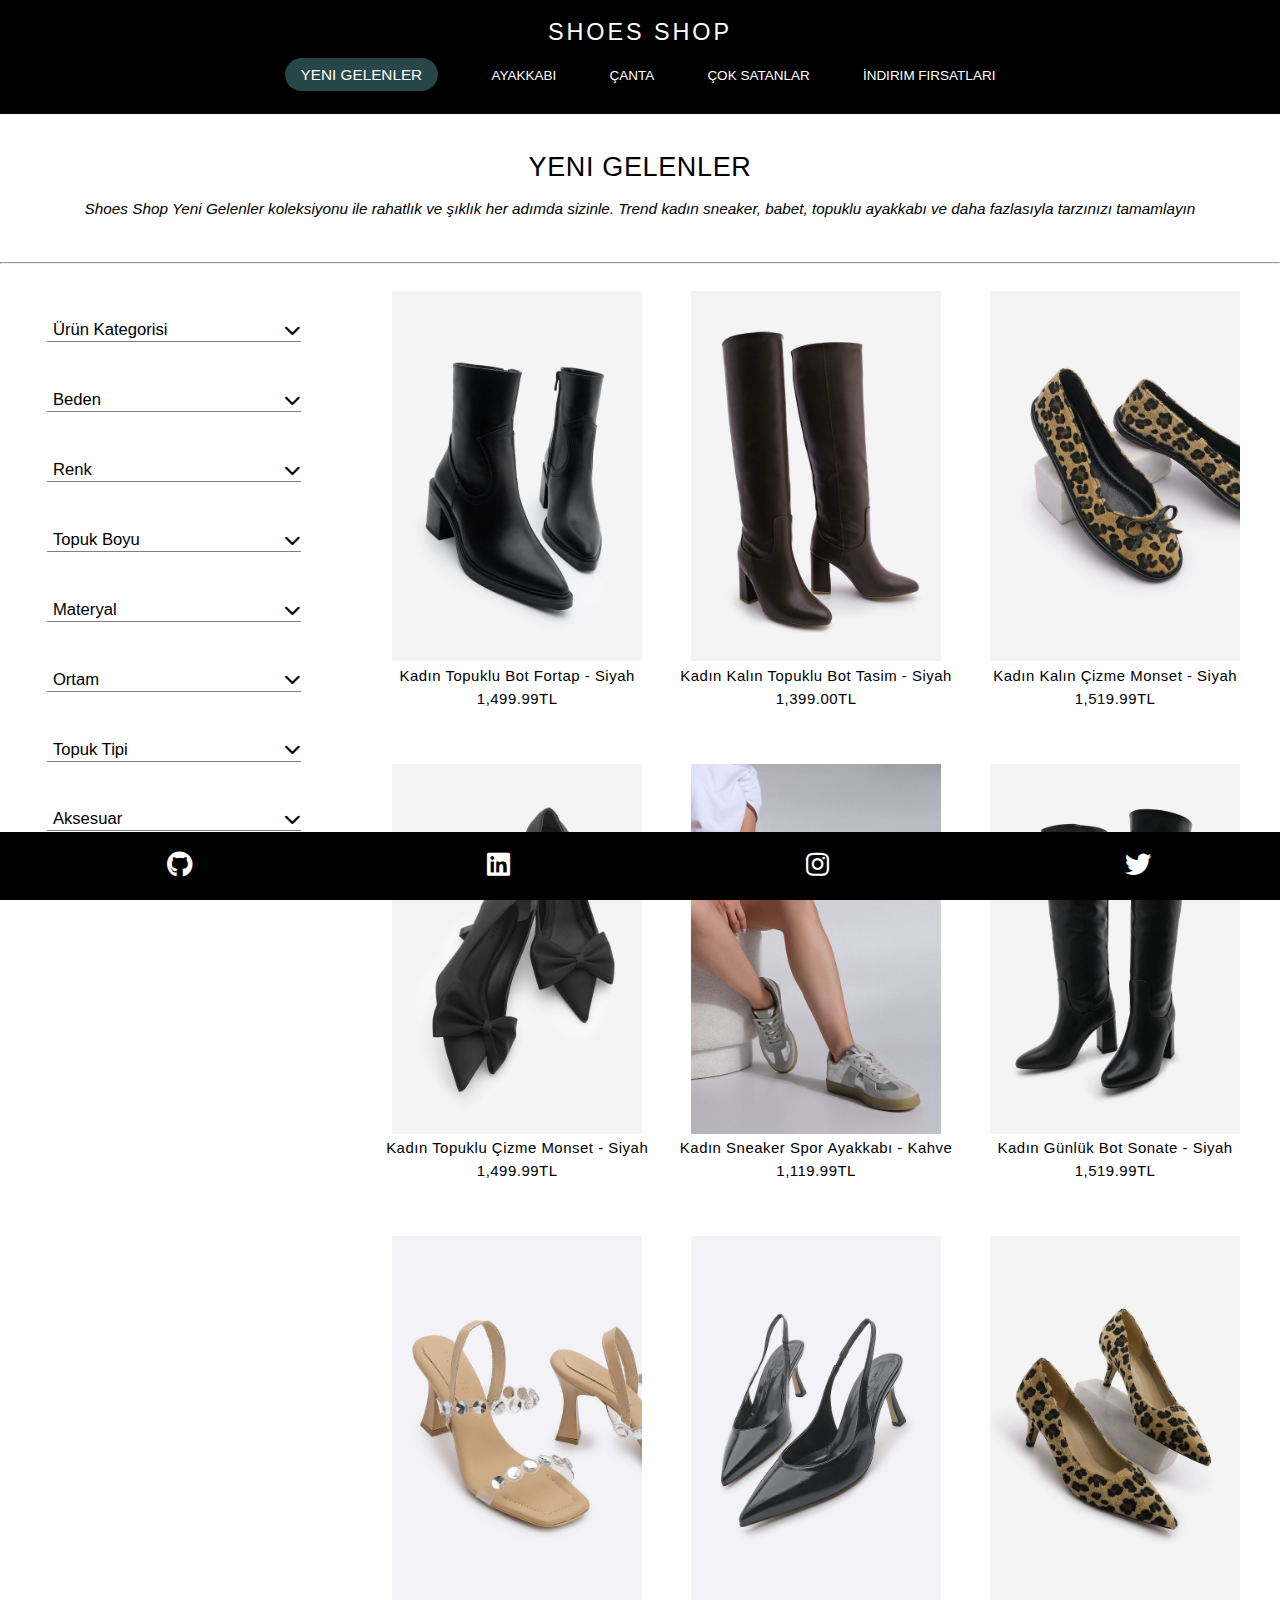
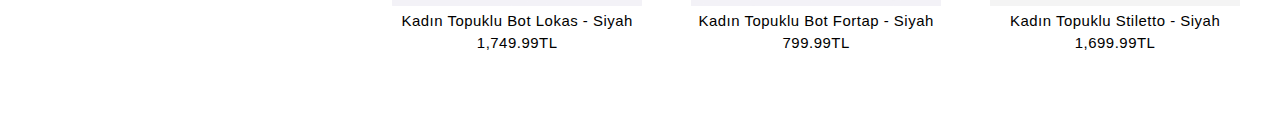
<file: cok-satanlar.html>
<!DOCTYPE html>
<html lang="en">

<head>
    <meta charset="UTF-8">
    <meta name="viewport" content="width=device-width, initial-scale=1.0">
    <link rel="stylesheet" href="style.css">
    <link rel="stylesheet" href="https://cdnjs.cloudflare.com/ajax/libs/font-awesome/6.4.0/css/all.min.css" />
    <title>Shoes Shop</title>
</head>


<body>
    <!-- başlık kısmı -->
    <header>
        <div id="title">
            <span class="shoesShop">
                Shoes Shop
            </span>
        </div>


        <!-- linkler -->
        <nav id="nav">
            <div class="nav-bar" style="width: 100%;">
                <p><a class="link" href="index.html" data-title="Yeni Gelenler" data-content=" Shoes Shop Yeni Gelenler koleksiyonu ile rahatlık ve şıklık her adımda sizinle. Trend
                        kadın sneaker, babet, topuklu ayakkabı ve daha fazlasıyla tarzınızı tamamlayın">Yeni
                        Gelenler</a></p>
                <p><a class="link" href="ayakkabi.html" data-title="Ayakkabı"
                        data-content="Shoes Shop Ayakkabı kategorisindeki tüm ürünlerle tarzınızı yansıtın. Kadınlar için trend, rahat ve şık seçenekler sunuyoruz. Her adımda fark yaratın!">Ayakkabı</a>
                </p>
                <p><a class="link" href="canta.html" data-title="Çanta"
                        data-content="Shoes Shop Çanta Koleksiyonu, kadınlar için şıklık ve işlevsellik sunar. Modern, geniş iç hacimli omuz ve el çantalarıyla tarzınızı tamamlayın.">Çanta</a>
                </p>
                <p><a onclick="redirectPage(this)" return="false" class="link" href="cok-satanlar.html"
                        data-title="Çok Satanlar"
                        data-content="Shoes Shop Çok Satanlar kategorisi ile stil sahibi ve rahat ayakkabıları keşfedin. En popüler modellerimizle modanın nabzını tutun, her adımda şıklık ve konforu yakalayın.">Çok
                        Satanlar</a></p>
                <p><a class="link" href="indirim-firsatlari.html" data-title="Indirim Fırsatları"
                        data-content="Shoes Shop İndirim Fırsatları ile modaya uygun ayakkabıları cazip fiyatlarla keşfedin. Şıklık ve konforu uygun fiyatlarla yakalayın">İndirim
                        Fırsatları</a></p>
            </div>
        </nav>
    </header>

    <!-- sayfa bilgileri -->
    <div id="info">
        <span class="getInfo">YENİ GELENLER</span>
        <p class="infoContent"><i> Shoes Shop Yeni Gelenler koleksiyonu ile rahatlık ve şıklık her adımda sizinle. Trend
                kadın sneaker, babet, topuklu ayakkabı ve daha fazlasıyla tarzınızı tamamlayın.</i></p>

    </div>

    <br>
    <hr>

    <!-- filtreleme -->
    <div class="filter">
        <div class="filterMenu">
            <button onclick="toggleDropdown('filterContent1')">Ürün Kategorisi <i style="cursor: pointer;"
                    class="fa-solid fa-chevron-down"></i></button>
            <div id="filterContent1" class="filter-content">
                <label>
                    <input type="radio" name="filter" value="option1">ABİYE AYAKKABI
                </label><br>
                <label>
                    <input type="radio" name="filter" value="option2">EL ÇANTASI
                </label><br>
                <label>
                    <input type="radio" name="filter" value="option3">GÜNLÜK ÇİZME
                </label><br>
                <label>
                    <input type="radio" name="filter" value="option4">GÜNLÜK BOT
                </label><br>
                <label>
                    <input type="radio" name="filter" value="option5">KAR TOPU
                </label><br>
                <label>
                    <input type="radio" name="filter" value="option6">TOPUKLU BOT
                </label><br>
            </div>
        </div>

        <div class="filterMenu">
            <button onclick="toggleDropdown('filterContent2')">Beden <i style="cursor: pointer;"
                    class="fa-solid fa-chevron-down"></i></button>
            <div id="filterContent2" class="filter-content">
                <label>
                    <input type="radio" name="filter" value="option1">35
                </label><br>
                <label>
                    <input type="radio" name="filter" value="option2">36
                </label><br>
                <label>
                    <input type="radio" name="filter" value="option3">37
                </label><br>
                <label>
                    <input type="radio" name="filter" value="option4">38
                </label><br>
                <label>
                    <input type="radio" name="filter" value="option5">39
                </label><br>
                <label>
                    <input type="radio" name="filter" value="option6">40
                </label><br>
            </div>
        </div>

        <div class="filterMenu">
            <button onclick="toggleDropdown('filterContent3')">Renk <i style="cursor: pointer;"
                    class="fa-solid fa-chevron-down"></i></button>
            <div id="filterContent3" class="filter-content">
                <label>
                    <input type="radio" name="filter" value="option1">SİYAH
                </label><br>
                <label>
                    <input type="radio" name="filter" value="option2">BEYAZ
                </label><br>
                <label>
                    <input type="radio" name="filter" value="option3">KIRMIZI
                </label><br>
                <label>
                    <input type="radio" name="filter" value="option4">KAHVE
                </label><br>
                <label>
                    <input type="radio" name="filter" value="option5">MAVİ
                </label><br>
                <label>
                    <input type="radio" name="filter" value="option6">MOR
                </label><br>
            </div>
        </div>

        <div class="filterMenu">
            <button onclick="toggleDropdown('filterContent4')">Topuk Boyu <i style="cursor: pointer;"
                    class="fa-solid fa-chevron-down"></i></button>
            <div id="filterContent4" class="filter-content">
                <label>
                    <input type="radio" name="filter" value="option1">1 cm
                </label><br>
                <label>
                    <input type="radio" name="filter" value="option2">2 cm
                </label><br>
                <label>
                    <input type="radio" name="filter" value="option3">3 cm
                </label><br>
                <label>
                    <input type="radio" name="filter" value="option4">4 cm
                </label><br>
                <label>
                    <input type="radio" name="filter" value="option5">7 cm
                </label><br>
                <label>
                    <input type="radio" name="filter" value="option6">12 cm
                </label><br>
            </div>
        </div>

        <div class="filterMenu">
            <button onclick="toggleDropdown('filterContent5')">Materyal <i style="cursor: pointer;"
                    class="fa-solid fa-chevron-down"></i></button>
            <div id="filterContent5" class="filter-content">
                <label>
                    <input type="radio" name="filter" value="option1">% 100 Deri
                </label><br>
                <label>
                    <input type="radio" name="filter" value="option2">Hasır
                </label><br>
                <label>
                    <input type="radio" name="filter" value="option3">Keten
                </label><br>
                <label>
                    <input type="radio" name="filter" value="option4">Poliüretan
                </label><br>
                <label>
                    <input type="radio" name="filter" value="option5">Tekstil
                </label><br>
            </div>
        </div>

        <div class="filterMenu">
            <button onclick="toggleDropdown('filterContent6')">Ortam <i style="cursor: pointer;"
                    class="fa-solid fa-chevron-down"></i></button>
            <div id="filterContent6" class="filter-content">
                <label>
                    <input type="radio" name="filter" value="option1">Parti
                </label><br>
                <label>
                    <input type="radio" name="filter" value="option2">Günlük
                </label><br>
                <label>
                    <input type="radio" name="filter" value="option4">Yürüyüş
                </label><br>
            </div>
        </div>

        <div class="filterMenu">
            <button onclick="toggleDropdown('filterContent7')">Topuk Tipi <i style="cursor: pointer;"
                    class="fa-solid fa-chevron-down"></i></button>
            <div id="filterContent7" class="filter-content">
                <label>
                    <input type="radio" name="filter" value="option1">Düz Topuk
                </label><br>
                <label>
                    <input type="radio" name="filter" value="option2">İnce Topuk
                </label><br>
                <label>
                    <input type="radio" name="filter" value="option3">Kalın Topuk
                </label><br>
                <label>
                    <input type="radio" name="filter" value="option4">Orta Topuk
                </label><br>
            </div>
        </div>
        <div class="filterMenu">
            <button onclick="toggleDropdown('filterContent8')">Aksesuar <i style="cursor: pointer;"
                    class="fa-solid fa-chevron-down"></i></button>
            <div id="filterContent8" class="filter-content">
                <label>
                    <input type="radio" name="filter" value="option1">Tokalı
                </label><br>
                <label>
                    <input type="radio" name="filter" value="option2">Tokasız
                </label><br>
            </div>
        </div>
    </div>


    <section id="products" class="products">

        <div class="product">
            <img class="image" style="width: 250px; height: 370px; " src="img/zara.jpg" alt="ürün1">
            <span class="pro-name">Kadın Topuklu Bot Fortap - Siyah</span>
            <span class="pro-price">1,499.99TL</span>
        </div>


        <div class="product">
            <img class="image" style="width: 250px; height: 370px; " src="img/11.jpg" alt="ürün1">
            <span class="pro-name">Kadın Topuklu Bot Fortap - Siyah</span>
            <span class="pro-price">1,499.99TL</span>
        </div>

        <div class="product">
            <img class="image" style="width: 250px; height: 370px; " src="img/22.jpg" alt="ürün1">
            <span class="pro-name">Kadın Topuklu Bot Fortap - Siyah</span>
            <span class="pro-price">1,499.99TL</span>
        </div>

        <div class="product">
            <img class="image" style="width: 250px; height: 370px; " src="img/coksatanlar1.jpg" alt="ürün1">
            <span class="pro-name">Kadın Topuklu Bot Fortap - Siyah</span>
            <span class="pro-price">1,499.99TL</span>
        </div>

        <div class="product">
            <img class="image" style="width: 250px; height: 370px; " src="img/coksatan2.jpg" alt="ürün1">
            <span class="pro-name">Kadın Topuklu Bot Fortap - Siyah</span>
            <span class="pro-price">1,499.99TL</span>
        </div>
        <div class="product">
            <img class="image" style="width: 250px; height: 370px; " src="img/coksatan3.jpg" alt="ürün1">
            <span class="pro-name">Kadın Topuklu Bot Fortap - Siyah</span>
            <span class="pro-price">1,499.99TL</span>
        </div>
        <div class="product">
            <img class="image" style="width: 250px; height: 370px; " src="img/coksatan4.jpg" alt="ürün1">
            <span class="pro-name">Kadın Topuklu Bot Fortap - Siyah</span>
            <span class="pro-price">1,499.99TL</span>
        </div>
        <div class="product">
            <img class="image" style="width: 250px; height: 370px; " src="img/coksatan5.jpg" alt="ürün1">
            <span class="pro-name">Kadın Topuklu Bot Fortap - Siyah</span>
            <span class="pro-price">1,499.99TL</span>
        </div>
        <div class="product">
            <img class="image" style="width: 250px; height: 370px; " src="img/coksatan6.jpg" alt="ürün1">
            <span class="pro-name">Kadın Topuklu Bot Fortap - Siyah</span>
            <span class="pro-price">1,499.99TL</span>
        </div>

    </section>



    <footer class="footer">
        <span class="social">
            <a href="#"><i class="fa-brands fa-github"></i></a>
        </span>
        <span class="social">
            <a href="#"><i class="fa-brands fa-linkedin"></i></a>
        </span>
        <span class="social">
            <a href="#"><i class="fa-brands fa-instagram"></i></a>
        </span>
        <span class="social">
            <a href="#"><i class="fa-brands fa-twitter"></i></a>
        </span>
    </footer>


    <script src="index.js"></script>
</body>


</html>
</file>
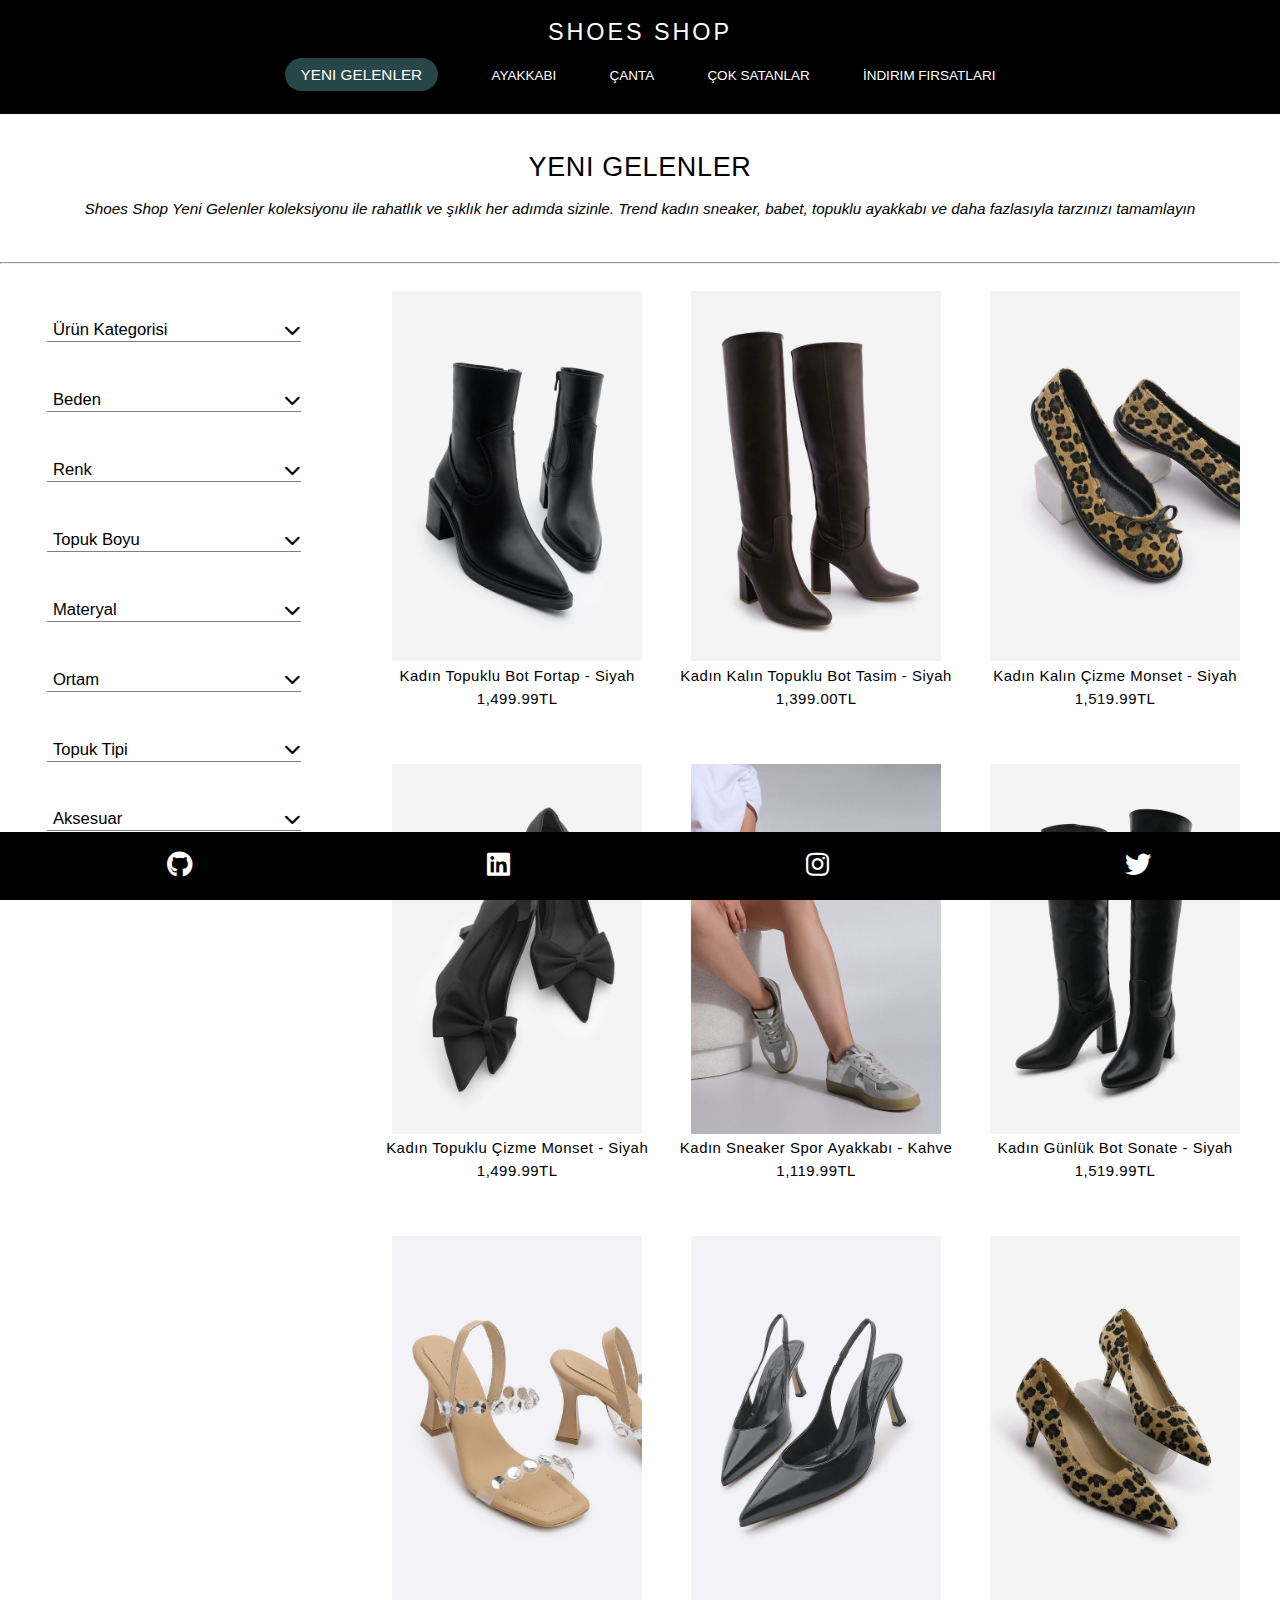
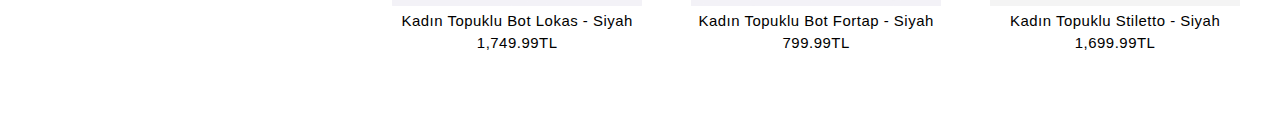
<file: indirim-firsatlari.html>
<!DOCTYPE html>
<html lang="en">

<head>
    <meta charset="UTF-8">
    <meta name="viewport" content="width=device-width, initial-scale=1.0">
    <link rel="stylesheet" href="style.css">
    <link rel="stylesheet" href="https://cdnjs.cloudflare.com/ajax/libs/font-awesome/6.4.0/css/all.min.css" />
    <title>Shoes Shop</title>
</head>


<body>
    <!-- başlık kısmı -->
    <header>
        <div id="title">
            <span class="shoesShop">
                Shoes Shop
            </span>
        </div>


        <!-- linkler -->
        <nav id="nav">
            <div class="nav-bar" style="width: 100%;">
                <p><a class="link" href="index.html" data-title="Yeni Gelenler" data-content=" Shoes Shop Yeni Gelenler koleksiyonu ile rahatlık ve şıklık her adımda sizinle. Trend
                        kadın sneaker, babet, topuklu ayakkabı ve daha fazlasıyla tarzınızı tamamlayın">Yeni
                        Gelenler</a></p>
                <p><a class="link" href="ayakkabi.html" data-title="Ayakkabı"
                        data-content="Shoes Shop Ayakkabı kategorisindeki tüm ürünlerle tarzınızı yansıtın. Kadınlar için trend, rahat ve şık seçenekler sunuyoruz. Her adımda fark yaratın!">Ayakkabı</a>
                </p>
                <p><a class="link" href="canta.html" data-title="Çanta"
                        data-content="Shoes Shop Çanta Koleksiyonu, kadınlar için şıklık ve işlevsellik sunar. Modern, geniş iç hacimli omuz ve el çantalarıyla tarzınızı tamamlayın.">Çanta</a>
                </p>
                <p><a class="link" href="cok-satanlar.html" data-title="Çok Satanlar"
                        data-content="Shoes Shop Çok Satanlar kategorisi ile stil sahibi ve rahat ayakkabıları keşfedin. En popüler modellerimizle modanın nabzını tutun, her adımda şıklık ve konforu yakalayın.">Çok
                        Satanlar</a></p>
                <p><a onclick="redirectPage(this)" return="false" class="link" href="indirim-firsatlari.html"
                        data-title="Indirim Fırsatları"
                        data-content="Shoes Shop İndirim Fırsatları ile modaya uygun ayakkabıları cazip fiyatlarla keşfedin. Şıklık ve konforu uygun fiyatlarla yakalayın">İndirim
                        Fırsatları</a></p>
            </div>
        </nav>
    </header>

    <!-- sayfa bilgileri -->
    <div id="info">
        <span class="getInfo">YENİ GELENLER</span>
        <p class="infoContent"><i> Shoes Shop Yeni Gelenler koleksiyonu ile rahatlık ve şıklık her adımda sizinle. Trend
                kadın sneaker, babet, topuklu ayakkabı ve daha fazlasıyla tarzınızı tamamlayın.</i></p>

    </div>

    <br>
    <hr>

    <!-- filtreleme -->
    <div class="filter">
        <div class="filterMenu">
            <button onclick="toggleDropdown('filterContent1')">Ürün Kategorisi <i style="cursor: pointer;"
                    class="fa-solid fa-chevron-down"></i></button>
            <div id="filterContent1" class="filter-content">
                <label>
                    <input type="radio" name="filter" value="option1">ABİYE AYAKKABI
                </label><br>
                <label>
                    <input type="radio" name="filter" value="option2">EL ÇANTASI
                </label><br>
                <label>
                    <input type="radio" name="filter" value="option3">GÜNLÜK ÇİZME
                </label><br>
                <label>
                    <input type="radio" name="filter" value="option4">GÜNLÜK BOT
                </label><br>
                <label>
                    <input type="radio" name="filter" value="option5">KAR TOPU
                </label><br>
                <label>
                    <input type="radio" name="filter" value="option6">TOPUKLU BOT
                </label><br>
            </div>
        </div>

        <div class="filterMenu">
            <button onclick="toggleDropdown('filterContent2')">Beden <i style="cursor: pointer;"
                    class="fa-solid fa-chevron-down"></i></button>
            <div id="filterContent2" class="filter-content">
                <label>
                    <input type="radio" name="filter" value="option1">35
                </label><br>
                <label>
                    <input type="radio" name="filter" value="option2">36
                </label><br>
                <label>
                    <input type="radio" name="filter" value="option3">37
                </label><br>
                <label>
                    <input type="radio" name="filter" value="option4">38
                </label><br>
                <label>
                    <input type="radio" name="filter" value="option5">39
                </label><br>
                <label>
                    <input type="radio" name="filter" value="option6">40
                </label><br>
            </div>
        </div>

        <div class="filterMenu">
            <button onclick="toggleDropdown('filterContent3')">Renk <i style="cursor: pointer;"
                    class="fa-solid fa-chevron-down"></i></button>
            <div id="filterContent3" class="filter-content">
                <label>
                    <input type="radio" name="filter" value="option1">SİYAH
                </label><br>
                <label>
                    <input type="radio" name="filter" value="option2">BEYAZ
                </label><br>
                <label>
                    <input type="radio" name="filter" value="option3">KIRMIZI
                </label><br>
                <label>
                    <input type="radio" name="filter" value="option4">KAHVE
                </label><br>
                <label>
                    <input type="radio" name="filter" value="option5">MAVİ
                </label><br>
                <label>
                    <input type="radio" name="filter" value="option6">MOR
                </label><br>
            </div>
        </div>

        <div class="filterMenu">
            <button onclick="toggleDropdown('filterContent4')">Topuk Boyu <i style="cursor: pointer;"
                    class="fa-solid fa-chevron-down"></i></button>
            <div id="filterContent4" class="filter-content">
                <label>
                    <input type="radio" name="filter" value="option1">1 cm
                </label><br>
                <label>
                    <input type="radio" name="filter" value="option2">2 cm
                </label><br>
                <label>
                    <input type="radio" name="filter" value="option3">3 cm
                </label><br>
                <label>
                    <input type="radio" name="filter" value="option4">4 cm
                </label><br>
                <label>
                    <input type="radio" name="filter" value="option5">7 cm
                </label><br>
                <label>
                    <input type="radio" name="filter" value="option6">12 cm
                </label><br>
            </div>
        </div>

        <div class="filterMenu">
            <button onclick="toggleDropdown('filterContent5')">Materyal <i style="cursor: pointer;"
                    class="fa-solid fa-chevron-down"></i></button>
            <div id="filterContent5" class="filter-content">
                <label>
                    <input type="radio" name="filter" value="option1">% 100 Deri
                </label><br>
                <label>
                    <input type="radio" name="filter" value="option2">Hasır
                </label><br>
                <label>
                    <input type="radio" name="filter" value="option3">Keten
                </label><br>
                <label>
                    <input type="radio" name="filter" value="option4">Poliüretan
                </label><br>
                <label>
                    <input type="radio" name="filter" value="option5">Tekstil
                </label><br>
            </div>
        </div>

        <div class="filterMenu">
            <button onclick="toggleDropdown('filterContent6')">Ortam <i style="cursor: pointer;"
                    class="fa-solid fa-chevron-down"></i></button>
            <div id="filterContent6" class="filter-content">
                <label>
                    <input type="radio" name="filter" value="option1">Parti
                </label><br>
                <label>
                    <input type="radio" name="filter" value="option2">Günlük
                </label><br>
                <label>
                    <input type="radio" name="filter" value="option4">Yürüyüş
                </label><br>
            </div>
        </div>

        <div class="filterMenu">
            <button onclick="toggleDropdown('filterContent7')">Topuk Tipi <i style="cursor: pointer;"
                    class="fa-solid fa-chevron-down"></i></button>
            <div id="filterContent7" class="filter-content">
                <label>
                    <input type="radio" name="filter" value="option1">Düz Topuk
                </label><br>
                <label>
                    <input type="radio" name="filter" value="option2">İnce Topuk
                </label><br>
                <label>
                    <input type="radio" name="filter" value="option3">Kalın Topuk
                </label><br>
                <label>
                    <input type="radio" name="filter" value="option4">Orta Topuk
                </label><br>
            </div>
        </div>
        <div class="filterMenu">
            <button onclick="toggleDropdown('filterContent8')">Aksesuar <i style="cursor: pointer;"
                    class="fa-solid fa-chevron-down"></i></button>
            <div id="filterContent8" class="filter-content">
                <label>
                    <input type="radio" name="filter" value="option1">Tokalı
                </label><br>
                <label>
                    <input type="radio" name="filter" value="option2">Tokasız
                </label><br>
            </div>
        </div>
    </div>


    <section id="products" class="products">

        <div class="product">
            <img class="image" style="width: 250px; height: 370px; " src="img/cantaa.jpg" alt="ürün1">
            <span class="pro-name">Kadın Topuklu Bot Fortap - Siyah</span>
            <span class="pro-price">1,499.99TL</span>
        </div>

        <div class="product">
            <img class="image" style="width: 250px; height: 370px; " src="img/zara1.jpg" alt="ürün1">
            <span class="pro-name">Kadın Topuklu Bot Fortap - Siyah</span>
            <span class="pro-price">1,499.99TL</span>
        </div>

        <div class="product">
            <img class="image" style="width: 250px; height: 370px; " src="img/11.jpg" alt="ürün1">
            <span class="pro-name">Kadın Topuklu Bot Fortap - Siyah</span>
            <span class="pro-price">1,499.99TL</span>
        </div>

        <div class="product">
            <img class="image" style="width: 250px; height: 370px; " src="img/22.jpg" alt="ürün1">
            <span class="pro-name">Kadın Topuklu Bot Fortap - Siyah</span>
            <span class="pro-price">1,499.99TL</span>
        </div>

        <div class="product">
            <img class="image" style="width: 250px; height: 370px; " src="img/ind1.jpg" alt="ürün1">
            <span class="pro-name">Kadın Topuklu Bot Fortap - Siyah</span>
            <span class="pro-price">1,499.99TL</span>
        </div>

        <div class="product">
            <img class="image" style="width: 250px; height: 370px; " src="img/ind2.jpg" alt="ürün1">
            <span class="pro-name">Kadın Topuklu Bot Fortap - Siyah</span>
            <span class="pro-price">1,499.99TL</span>
        </div>

        <div class="product">
            <img class="image" style="width: 250px; height: 370px; " src="img/ind3.jpg" alt="ürün1">
            <span class="pro-name">Kadın Topuklu Bot Fortap - Siyah</span>
            <span class="pro-price">1,499.99TL</span>
        </div>

        <div class="product">
            <img class="image" style="width: 250px; height: 370px; " src="img/ind4.jpg" alt="ürün1">
            <span class="pro-name">Kadın Topuklu Bot Fortap - Siyah</span>
            <span class="pro-price">1,499.99TL</span>
        </div>

        <div class="product">
            <img class="image" style="width: 250px; height: 370px; " src="img/ind5.jpg" alt="ürün1">
            <span class="pro-name">Kadın Topuklu Bot Fortap - Siyah</span>
            <span class="pro-price">1,499.99TL</span>
        </div>

        <div class="product">
            <img class="image" style="width: 250px; height: 370px; " src="img/ind6.jpg" alt="ürün1">
            <span class="pro-name">Kadın Topuklu Bot Fortap - Siyah</span>
            <span class="pro-price">1,499.99TL</span>
        </div>

        <div class="product">
            <img class="image" style="width: 250px; height: 370px; " src="img/ind7.jpg" alt="ürün1">
            <span class="pro-name">Kadın Topuklu Bot Fortap - Siyah</span>
            <span class="pro-price">1,499.99TL</span>
        </div>


    </section>


    <footer class="footer">
        <span class="social">
            <a href="#"><i class="fa-brands fa-github"></i></a>
        </span>
        <span class="social">
            <a href="#"><i class="fa-brands fa-linkedin"></i></a>
        </span>
        <span class="social">
            <a href="#"><i class="fa-brands fa-instagram"></i></a>
        </span>
        <span class="social">
            <a href="#"><i class="fa-brands fa-twitter"></i></a>
        </span>
    </footer>



    <script src="index.js"></script>
</body>


</html>
</file>
<file: style.css>
body,
header {
    margin: 0;
    padding: 0;
    box-sizing: border-box;
    font-family: "Twentieth Century", sans-serif;
    overflow-x: hidden;
}

header {
    top: 0;
    position: sticky;
    z-index: 1000;
}

/* head  */
#title {
    position: sticky;
    top: 0;
    display: block;
    text-align: center;
    padding-top: 2.08vh;
    padding-bottom: 0.52vh;
    width: 100%;
    background-color: #000;
    color: #fff;
    text-transform: uppercase;
    letter-spacing: 0.23vw;
    z-index: 10;

}

.shoesShop {
    font-size: 2.60vh;
    font-weight: 100;
    font-family: "Twentieth Century", sans-serif;
}

/* links */
#nav {
    position: sticky;
    margin-top: 0;
    top: 6.25vh;
    z-index: 1000;
}

.link.active {
    color: #fff;
    font-size: 1.70vh;
    background-color: #274647;
    padding: 8px 16px;
    border-radius: 40px;
}

.nav-bar {
    display: flex;
    justify-content: center;
    background-color: #000;
    padding-bottom: 1.56vh;
}

.nav-bar a {
    color: #fff;
    font-size: 1.50vh;
    margin: 0 2.08vw;
    text-decoration: none;
    text-transform: uppercase;
    position: relative;
}

.nav-bar a:hover {
    transition: border-bottom 0.2s ease-in;
}

/* page info */
#info {
    display: block;
    text-align: center;
}

.getInfo {
    display: inline-block;
    font-size: 3vh;
    padding-top: 4.17vh;
    letter-spacing: 0.05vw;
}

.infoContent {
    font-size: 1.70vh;
    line-height: 1.5;

}

/* filter */

.filter {
    position: absolute;
}

.filter-content {
    display: none;
}

.filter-content.show {
    display: block;
    font-family: 'Open Sans', sans-serif;
    font-size: 1.66vh;
    font-weight: 200;
}

label input {
    display: inline-block;
    margin-bottom: 1.04vh;
}

.filterMenu {
    margin: 5.21vh 5.21vh;
    border-bottom: 1px solid grey;
}

.filterMenu button {
    display: flex;
    justify-content: space-between;
    align-items: center;
    border: none;
    background-color: #fff;
    padding-right: 10.42vw;
    font-size: 1.85vh;
    font-family: 'Open Sans', sans-serif;
    font-weight: 100;
    width: 100%;
    text-align: left;
    position: relative;
    cursor: pointer;
}

.filterMenu button i {
    position: absolute;
    padding-left: 0.52vh;
    right: 0;
}

/* products */

.products {
    display: grid;
    grid-template-columns: repeat(3, 1fr);
    flex-direction: column;
    position: relative;
    justify-content: center;
    align-items: center;
    padding: 2.08vh 5.21vh;
    width: 70%;
    left: 25.10vw;
    height: auto;
    gap: 0.1vh;
}

.product {
    display: flex;
    margin: 0px;
    flex-direction: column;
    align-items: center;
    margin-bottom: 6.25vh;
}

.pro-name,
.pro-price {
    font-size: 1.66vh;
    letter-spacing: 0.04vw;
    font-family: "Twentieth Century", sans-serif;
    margin-top: 0.63vh;
    font-weight: 200;
}

.product img {
    width: 100%;
    height: auto;
}

/* footer */

.footer {
    display: flex;
    justify-content: space-around;
    bottom: 0;
    width: 100%;
    background-color: #000;
    padding: 2.08vh;
    position: fixed;
}

.social {
    display: inline-flex;
    font-size: 2.92vh;
    margin: 0;
}

.social i {
    color: #fff;
    transition: 1s ease-in-out;
}

.social i:hover {
    color: grey;
}


@media (max-width: 1090px) {
    .products {
        grid-template-columns: repeat(2, 1fr);
        padding: 2vh 5vh;
    }
}

@media(max-width:780px) {

    .products {
        grid-template-columns: repeat(1, 1fr);
        padding: 1.8vh 4.8vh;
    }
}
</file>
